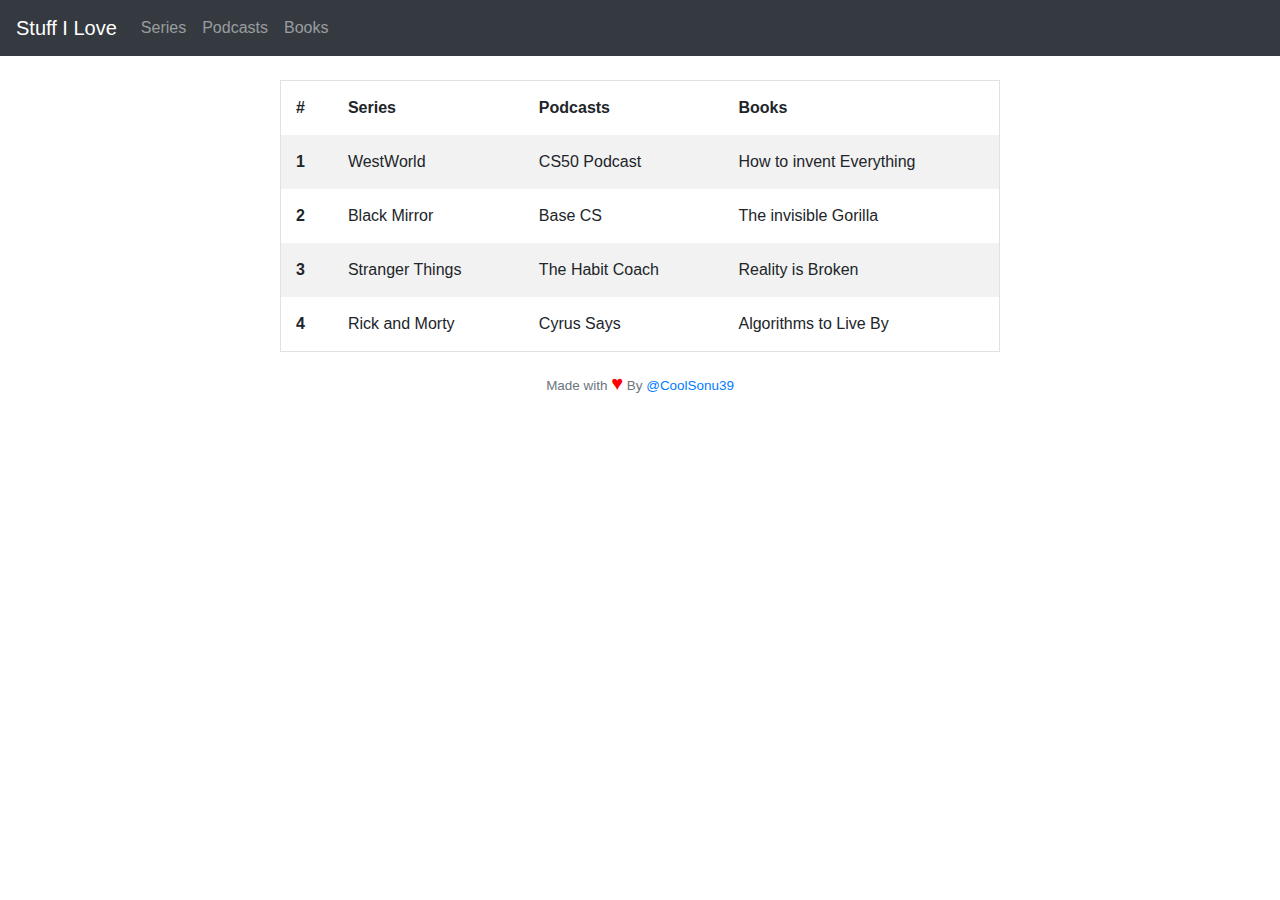
<file: index.html>
<!DOCTYPE html>
<html lang="en">
    <head>
    	<meta charset="utf-8">
    	<meta name="viewport" content="width=device-width, initial-scale=1, shrink-to-fit=no">
    	<link rel="stylesheet" href="https://stackpath.bootstrapcdn.com/bootstrap/4.3.1/css/bootstrap.min.css" integrity="sha384-ggOyR0iXCbMQv3Xipma34MD+dH/1fQ784/j6cY/iJTQUOhcWr7x9JvoRxT2MZw1T" crossorigin="anonymous">
    	<link rel="stylesheet" type="text/css" href="style.css">
        <title>Home | Stuff I Love</title>
    </head>
    <body>

    	<nav class="navbar navbar-expand-md bg-dark navbar-dark">
			<a class="navbar-brand" href="index.html">Stuff I Love</a>

			<!-- Toggler/collapsibe Button -->
			<button class="navbar-toggler" type="button" data-toggle="collapse" data-target="#collapsibleNavbar">
		    	<span class="navbar-toggler-icon"></span>
		  	</button>

			<!-- Navbar links -->
		  	<div class="collapse navbar-collapse" id="collapsibleNavbar">
		    	<ul class="navbar-nav">
		      		<li class="nav-item">
		        		<a class="nav-link" href="series.html">Series</a>
		      		</li>
		      		<li class="nav-item">
		        		<a class="nav-link" href="podcasts.html">Podcasts</a>
		      		</li>
		      		<li class="nav-item">
		        		<a class="nav-link" href="books.html">Books</a>
		      		</li>
		    	</ul>
			</div>
		</nav> 

		<br>
		<!-- <table class="table table-bordered table-striped container"> -->
		<table class="ctable tableb table-striped container">
			<thead>
				<tr>
					<th scope="col">#</th>
					<th scope="col">Series</th>
					<th scope="col">Podcasts</th>
					<th scope="col">Books</th>
				</tr>
			</thead>
		<tbody>
			<tr>
				<th scope="row">1</th>
				<td>WestWorld</td>
				<td>CS50 Podcast</td>
				<td>How to invent Everything</td>
			</tr>
			<tr>
				<th scope="row">2</th>
				<td>Black Mirror</td>
				<td>Base CS</td>
				<td>The invisible Gorilla</td>
			</tr>
			<tr>
				<th scope="row">3</th>
				<td>Stranger Things</td>
				<td>The Habit Coach</td>
				<td>Reality is Broken</td>
			</tr>
			<tr>
				<th scope="row">4</th>
				<td>Rick and Morty</td>
				<td>Cyrus Says</td>
				<td>Algorithms to Live By</td>
			</tr>
		</tbody>
		</table>

		<footer class="small text-center text-muted">
            <p>Made with <span style="font-size:150%;color:red;">&hearts;</span> By <a href="https://twitter.com/CoolSonu39" target="_blank">@CoolSonu39</a></p>
        </footer>
        <br>
	    <script src="https://code.jquery.com/jquery-3.3.1.slim.min.js" integrity="sha384-q8i/X+965DzO0rT7abK41JStQIAqVgRVzpbzo5smXKp4YfRvH+8abtTE1Pi6jizo" crossorigin="anonymous"></script>
	    <script src="https://cdnjs.cloudflare.com/ajax/libs/popper.js/1.14.7/umd/popper.min.js" integrity="sha384-UO2eT0CpHqdSJQ6hJty5KVphtPhzWj9WO1clHTMGa3JDZwrnQq4sF86dIHNDz0W1" crossorigin="anonymous"></script>
	    <script src="https://stackpath.bootstrapcdn.com/bootstrap/4.3.1/js/bootstrap.min.js" integrity="sha384-JjSmVgyd0p3pXB1rRibZUAYoIIy6OrQ6VrjIEaFf/nJGzIxFDsf4x0xIM+B07jRM" crossorigin="anonymous"></script>
    	

    </body>
</html>
</file>
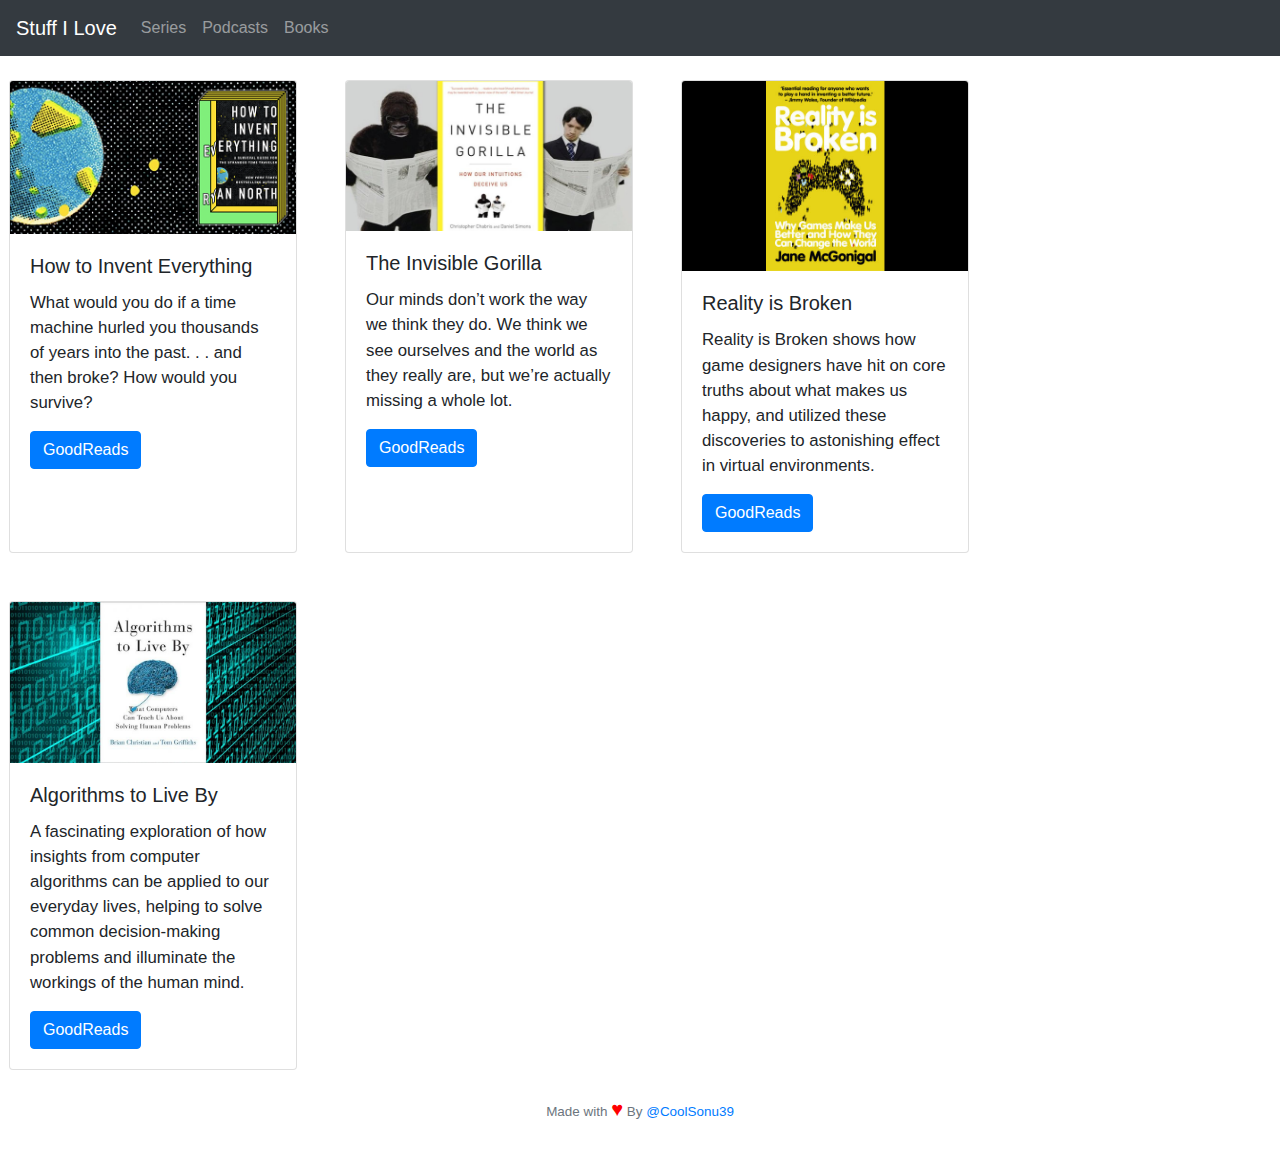
<file: books.html>
<!DOCTYPE html>
<html lang="en">
    <head>
    	<meta charset="utf-8">
    	<meta name="viewport" content="width=device-width, initial-scale=1, shrink-to-fit=no">
    	<link rel="stylesheet" href="https://stackpath.bootstrapcdn.com/bootstrap/4.3.1/css/bootstrap.min.css" integrity="sha384-ggOyR0iXCbMQv3Xipma34MD+dH/1fQ784/j6cY/iJTQUOhcWr7x9JvoRxT2MZw1T" crossorigin="anonymous">
    	<link rel="stylesheet" type="text/css" href="./style.css">
        <title>Books | Stuff I Love</title>
    </head>
    <body>

    	<nav class="navbar navbar-expand-md bg-dark navbar-dark">
			<a class="navbar-brand" href="index.html">Stuff I Love</a>

			<!-- Toggler/collapsibe Button -->
			<button class="navbar-toggler" type="button" data-toggle="collapse" data-target="#collapsibleNavbar">
		    	<span class="navbar-toggler-icon"></span>
		  	</button>

			<!-- Navbar links -->
		  	<div class="collapse navbar-collapse" id="collapsibleNavbar">
		    	<ul class="navbar-nav">
		      		<li class="nav-item">
		        		<a class="nav-link" href="series.html">Series</a>
		      		</li>
		      		<li class="nav-item">
		        		<a class="nav-link" href="podcasts.html">Podcasts</a>
		      		</li>
		      		<li class="nav-item">
		        		<a class="nav-link" href="books.html">Books</a>
		      		</li>
		    	</ul>
			</div>
		</nav> 



		<div class="row">
		<div class="card m-4" style="width: 18rem;">
			<img class="card-img-top" src="images/invent.png" alt="Card image cap">
			<div class="card-body">
			    <h5 class="card-title">How to Invent Everything</h5>
			    <p class="card-text">What would you do if a time machine hurled you thousands of years into the past. . . and then broke? How would you survive?</p>
			    <a href="https://www.goodreads.com/book/show/37752621-how-to-invent-everything" class="btn btn-primary" target="_blank">GoodReads</a>
			</div>
		</div>

		<div class="card m-4" style="width: 18rem;">
			<img class="card-img-top" src="images/gorilla.jpg" alt="Card image cap">
			<div class="card-body">
			    <h5 class="card-title">The Invisible Gorilla</h5>
			    <p class="card-text">Our minds don’t work the way we think they do. We think we see ourselves and the world as they really are, but we’re actually missing a whole lot.</p>
			    <a href="https://www.goodreads.com/book/show/7783191-the-invisible-gorilla" class="btn btn-primary" target="_blank">GoodReads</a>
			</div>
		</div>
		<br>
		<div class="card m-4" style="width: 18rem;">
			<img class="card-img-top" src="images/realitybroken.jpg" alt="Card image cap">
			<div class="card-body">
			    <h5 class="card-title">Reality is Broken</h5>
			    <p class="card-text">Reality is Broken shows how game designers have hit on core truths about what makes us happy, and utilized these discoveries to astonishing effect in virtual environments.</p>
			    <a href="https://www.goodreads.com/book/show/7821348-reality-is-broken" class="btn btn-primary" target="_blank">GoodReads</a>
			</div>
		</div>

		<div class="card m-4" style="width: 18rem;">
			<img class="card-img-top" src="images/algorithmslive.jpg" alt="Card image cap">
			<div class="card-body">
			    <h5 class="card-title">Algorithms to Live By</h5>
			    <p class="card-text">A fascinating exploration of how insights from computer algorithms can be applied to our everyday lives, helping to solve common decision-making problems and illuminate the workings of the human mind.</p>
			    <a href="https://www.goodreads.com/book/show/25666050-algorithms-to-live-by" class="btn btn-primary" target="_blank">GoodReads</a>
			</div>
		</div>

		</div>

		<footer class="small text-center text-muted">
            <p>Made with <span style="font-size:150%;color:red;">&hearts;</span> By <a href="https://twitter.com/CoolSonu39" target="_blank">@CoolSonu39</a></p>
        </footer>
        <br>
	    <script src="https://code.jquery.com/jquery-3.3.1.slim.min.js" integrity="sha384-q8i/X+965DzO0rT7abK41JStQIAqVgRVzpbzo5smXKp4YfRvH+8abtTE1Pi6jizo" crossorigin="anonymous"></script>
	    <script src="https://cdnjs.cloudflare.com/ajax/libs/popper.js/1.14.7/umd/popper.min.js" integrity="sha384-UO2eT0CpHqdSJQ6hJty5KVphtPhzWj9WO1clHTMGa3JDZwrnQq4sF86dIHNDz0W1" crossorigin="anonymous"></script>
	    <script src="https://stackpath.bootstrapcdn.com/bootstrap/4.3.1/js/bootstrap.min.js" integrity="sha384-JjSmVgyd0p3pXB1rRibZUAYoIIy6OrQ6VrjIEaFf/nJGzIxFDsf4x0xIM+B07jRM" crossorigin="anonymous"></script>
    	

    </body>
</html>
</file>
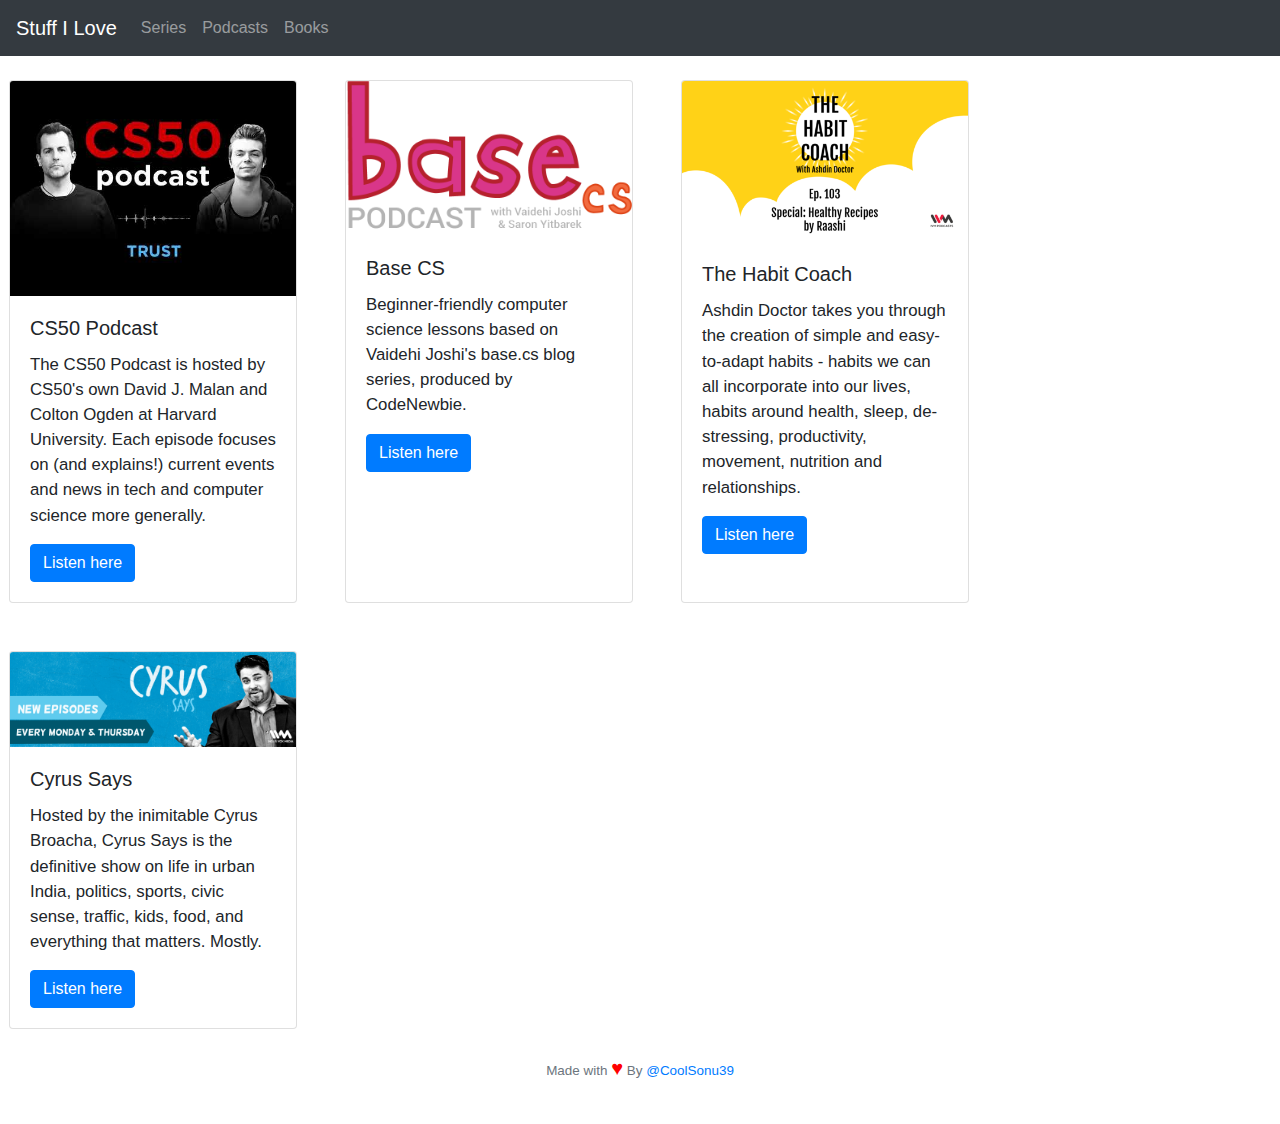
<file: podcasts.html>
<!DOCTYPE html>
<html lang="en">
    <head>
    	<meta charset="utf-8">
    	<meta name="viewport" content="width=device-width, initial-scale=1, shrink-to-fit=no">
    	<link rel="stylesheet" href="https://stackpath.bootstrapcdn.com/bootstrap/4.3.1/css/bootstrap.min.css" integrity="sha384-ggOyR0iXCbMQv3Xipma34MD+dH/1fQ784/j6cY/iJTQUOhcWr7x9JvoRxT2MZw1T" crossorigin="anonymous">
    	<link rel="stylesheet" type="text/css" href="style.css">
        <title>Podcasts | Stuff I Love</title>
    </head>
    <body>

    	<nav class="navbar navbar-expand-md bg-dark navbar-dark">
			<a class="navbar-brand" href="index.html">Stuff I Love</a>

			<!-- Toggler/collapsibe Button -->
			<button class="navbar-toggler" type="button" data-toggle="collapse" data-target="#collapsibleNavbar">
		    	<span class="navbar-toggler-icon"></span>
		  	</button>

			<!-- Navbar links -->
		  	<div class="collapse navbar-collapse" id="collapsibleNavbar">
		    	<ul class="navbar-nav">
		      		<li class="nav-item">
		        		<a class="nav-link" href="series.html">Series</a>
		      		</li>
		      		<li class="nav-item">
		        		<a class="nav-link" href="podcasts.html">Podcasts</a>
		      		</li>
		      		<li class="nav-item">
		        		<a class="nav-link" href="books.html">Books</a>
		      		</li>
		    	</ul>
			</div>
		</nav> 


		<div class="row">
		<div class="card m-4" style="width: 18rem;">
			<img class="card-img-top" src="images/cs50pod.jpg" alt="Card image cap">
			<div class="card-body">
			    <h5 class="card-title">CS50 Podcast</h5>
			    <p class="card-text">The CS50 Podcast is hosted by CS50's own David J. Malan and Colton Ogden at Harvard University. Each episode focuses on (and explains!) current events and news in tech and computer science more generally.</p>
			    <a href="https://open.spotify.com/show/3MxtKWdpxTVvxnAYPDJuKV" class="btn btn-primary" target="_blank">Listen here</a>
			</div>
		</div>

		<div class="card m-4" style="width: 18rem;">
			<img class="card-img-top" src="images/basecs.png" alt="Card image cap">
			<div class="card-body">
			    <h5 class="card-title">Base CS</h5>
			    <p class="card-text">Beginner-friendly computer science lessons based on Vaidehi Joshi's base.cs blog series, produced by CodeNewbie.</p>
			    <a href="https://www.codenewbie.org/basecs" class="btn btn-primary" target="_blank">Listen here</a>
			</div>
		</div>

		<div class="card m-4" style="width: 18rem;">
			<img class="card-img-top" src="images/habitcoach.png" alt="Card image cap">
			<div class="card-body">
			    <h5 class="card-title">The Habit Coach</h5>
			    <p class="card-text">Ashdin Doctor takes you through the creation of simple and easy-to-adapt habits - habits we can all incorporate into our lives, habits around health, sleep, de-stressing, productivity, movement, nutrition and relationships. </p>
			    <a href="https://ivmpodcasts.com/the-habit-coach" class="btn btn-primary" target="_blank">Listen here</a>
			</div>
		</div>

		<div class="card m-4" style="width: 18rem;">
			<img class="card-img-top" src="images/cyrus.png" alt="Card image cap">
			<div class="card-body">
			    <h5 class="card-title">Cyrus Says</h5>
			    <p class="card-text">Hosted by the inimitable Cyrus Broacha, Cyrus Says is the definitive show on life in urban India, politics, sports, civic sense, traffic, kids, food, and everything that matters. Mostly.</p>
			    <a href="https://ivmpodcasts.com/cyrussays" class="btn btn-primary" target="_blank">Listen here</a>
			</div>
		</div>

		</div>

		<footer class="small text-center text-muted">
            <p>Made with <span style="font-size:150%;color:red;">&hearts;</span> By <a href="https://twitter.com/CoolSonu39" target="_blank">@CoolSonu39</a></p>
        </footer>
        <br>
	    <script src="https://code.jquery.com/jquery-3.3.1.slim.min.js" integrity="sha384-q8i/X+965DzO0rT7abK41JStQIAqVgRVzpbzo5smXKp4YfRvH+8abtTE1Pi6jizo" crossorigin="anonymous"></script>
	    <script src="https://cdnjs.cloudflare.com/ajax/libs/popper.js/1.14.7/umd/popper.min.js" integrity="sha384-UO2eT0CpHqdSJQ6hJty5KVphtPhzWj9WO1clHTMGa3JDZwrnQq4sF86dIHNDz0W1" crossorigin="anonymous"></script>
	    <script src="https://stackpath.bootstrapcdn.com/bootstrap/4.3.1/js/bootstrap.min.js" integrity="sha384-JjSmVgyd0p3pXB1rRibZUAYoIIy6OrQ6VrjIEaFf/nJGzIxFDsf4x0xIM+B07jRM" crossorigin="anonymous"></script>
    	

    </body>
</html>
</file>
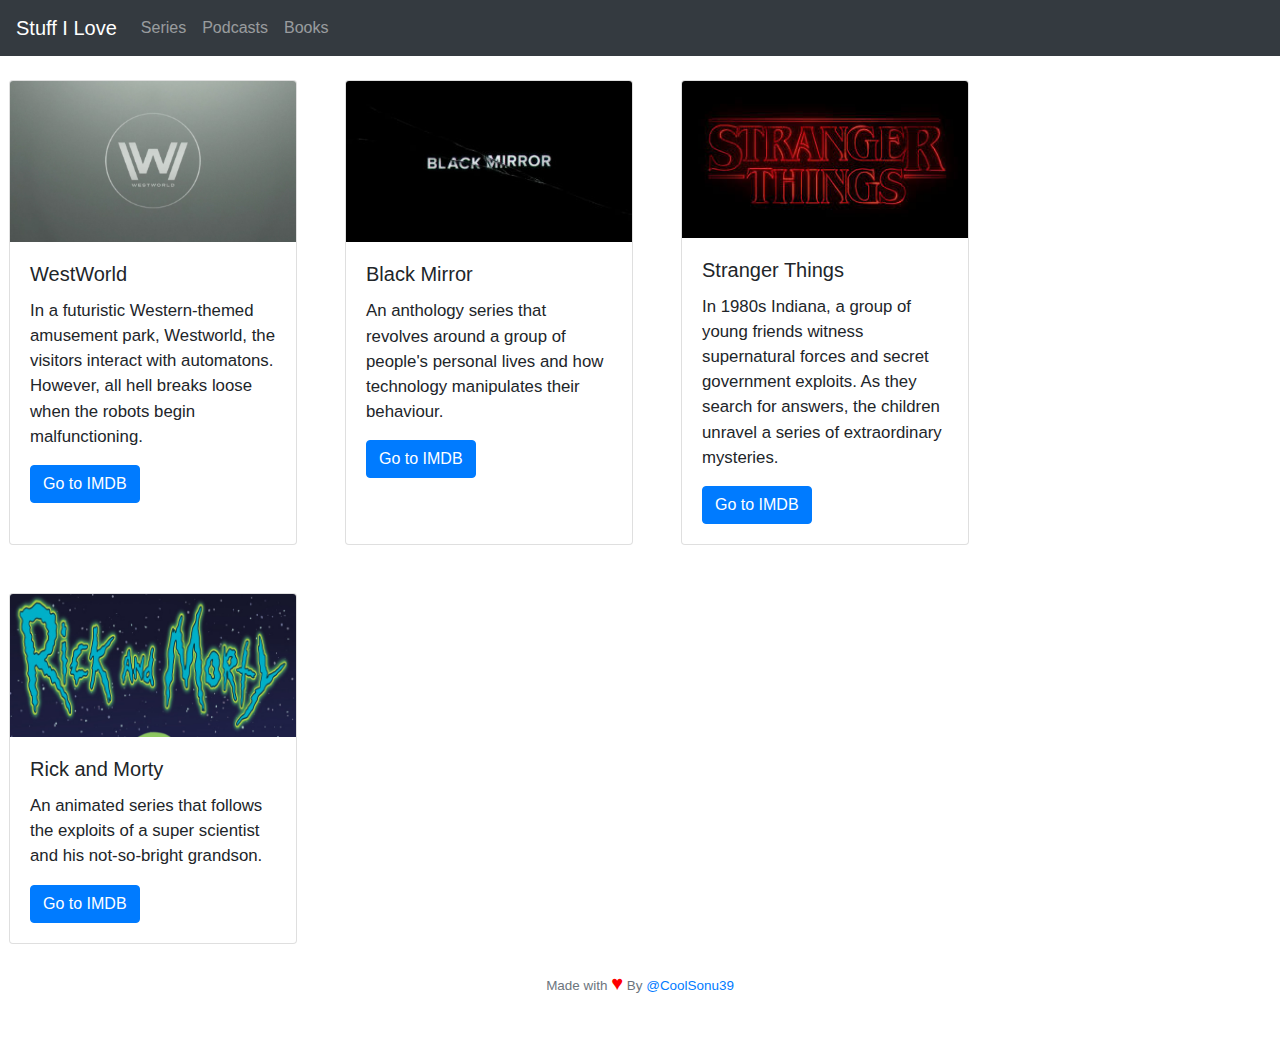
<file: series.html>
<!DOCTYPE html>
<html lang="en">
    <head>
    	<meta charset="utf-8">
    	<meta name="viewport" content="width=device-width, initial-scale=1, shrink-to-fit=no">
    	<link rel="stylesheet" href="https://stackpath.bootstrapcdn.com/bootstrap/4.3.1/css/bootstrap.min.css" integrity="sha384-ggOyR0iXCbMQv3Xipma34MD+dH/1fQ784/j6cY/iJTQUOhcWr7x9JvoRxT2MZw1T" crossorigin="anonymous">
    	<link rel="stylesheet" type="text/css" href="style.css">
        <title>Series | Stuff I Love</title>
    </head>
    <body>

    	<nav class="navbar navbar-expand-md bg-dark navbar-dark">
			<a class="navbar-brand" href="index.html">Stuff I Love</a>

			<!-- Toggler/collapsibe Button -->
			<button class="navbar-toggler" type="button" data-toggle="collapse" data-target="#collapsibleNavbar">
		    	<span class="navbar-toggler-icon"></span>
		  	</button>

			<!-- Navbar links -->
		  	<div class="collapse navbar-collapse" id="collapsibleNavbar">
		    	<ul class="navbar-nav">
		      		<li class="nav-item">
		        		<a class="nav-link" href="series.html">Series</a>
		      		</li>
		      		<li class="nav-item">
		        		<a class="nav-link" href="podcasts.html">Podcasts</a>
		      		</li>
		      		<li class="nav-item">
		        		<a class="nav-link" href="books.html">Books</a>
		      		</li>
		    	</ul>
			</div>
		</nav> 


		<div class="row">
		<div class="card m-4" style="width: 18rem;">
			<img class="card-img-top" src="images/westworld.jpg" alt="Card image cap">
			<div class="card-body">
			    <h5 class="card-title">WestWorld</h5>
			    <p class="card-text">In a futuristic Western-themed amusement park, Westworld, the visitors interact with automatons. However, all hell breaks loose when the robots begin malfunctioning.</p>
			    <a href="https://www.imdb.com/title/tt0475784/" class="btn btn-primary" target="_blank">Go to IMDB</a>
			</div>
		</div>

		<div class="card m-4" style="width: 18rem;">
			<img class="card-img-top" src="images/blackmirror.jpg" alt="Card image cap">
			<div class="card-body">
			    <h5 class="card-title">Black Mirror</h5>
			    <p class="card-text">An anthology series that revolves around a group of people's personal lives and how technology manipulates their behaviour.</p>
			    <a href="https://www.imdb.com/title/tt2085059/" class="btn btn-primary" target="_blank">Go to IMDB</a>
			</div>
		</div>

		<div class="card m-4" style="width: 18rem;">
			<img class="card-img-top" src="images/stranger.jpg" alt="Card image cap">
			<div class="card-body">
			    <h5 class="card-title">Stranger Things</h5>
			    <p class="card-text">In 1980s Indiana, a group of young friends witness supernatural forces and secret government exploits. As they search for answers, the children unravel a series of extraordinary mysteries.</p>
			    <a href="https://www.imdb.com/title/tt4574334/" class="btn btn-primary" target="_blank">Go to IMDB</a>
			</div>
		</div>

		<div class="card m-4" style="width: 18rem;">
			<img class="card-img-top" src="images/rick.jpg" alt="Card image cap">
			<div class="card-body">
			    <h5 class="card-title">Rick and Morty</h5>
			    <p class="card-text">An animated series that follows the exploits of a super scientist and his not-so-bright grandson.</p>
			    <a href="https://www.imdb.com/title/tt2861424/" class="btn btn-primary" target="_blank">Go to IMDB</a>
			</div>
		</div>

		</div>

		<footer class="small text-center text-muted">
            <p>Made with <span style="font-size:150%;color:red;">&hearts;</span> By <a href="https://twitter.com/CoolSonu39" target="_blank">@CoolSonu39</a></p>
        </footer>
		<br>
	    <script src="https://code.jquery.com/jquery-3.3.1.slim.min.js" integrity="sha384-q8i/X+965DzO0rT7abK41JStQIAqVgRVzpbzo5smXKp4YfRvH+8abtTE1Pi6jizo" crossorigin="anonymous"></script>
	    <script src="https://cdnjs.cloudflare.com/ajax/libs/popper.js/1.14.7/umd/popper.min.js" integrity="sha384-UO2eT0CpHqdSJQ6hJty5KVphtPhzWj9WO1clHTMGa3JDZwrnQq4sF86dIHNDz0W1" crossorigin="anonymous"></script>
	    <script src="https://stackpath.bootstrapcdn.com/bootstrap/4.3.1/js/bootstrap.min.js" integrity="sha384-JjSmVgyd0p3pXB1rRibZUAYoIIy6OrQ6VrjIEaFf/nJGzIxFDsf4x0xIM+B07jRM" crossorigin="anonymous"></script>
    	

    </body>
</html>
</file>
<file: style.css>
.ctable {
  max-width: 720px;
  margin-right: auto;
  margin-left: auto;
  width: 100%;
  margin-bottom: 1rem;
  color: #212529;
}

table {
  border-collapse: collapse;
  border: 1px solid #dee2e6;
}
table td, table th {
  padding: 15px;
}

p {
  font-size: 105%;
}

/*# sourceMappingURL=style.css.map */
</file>
